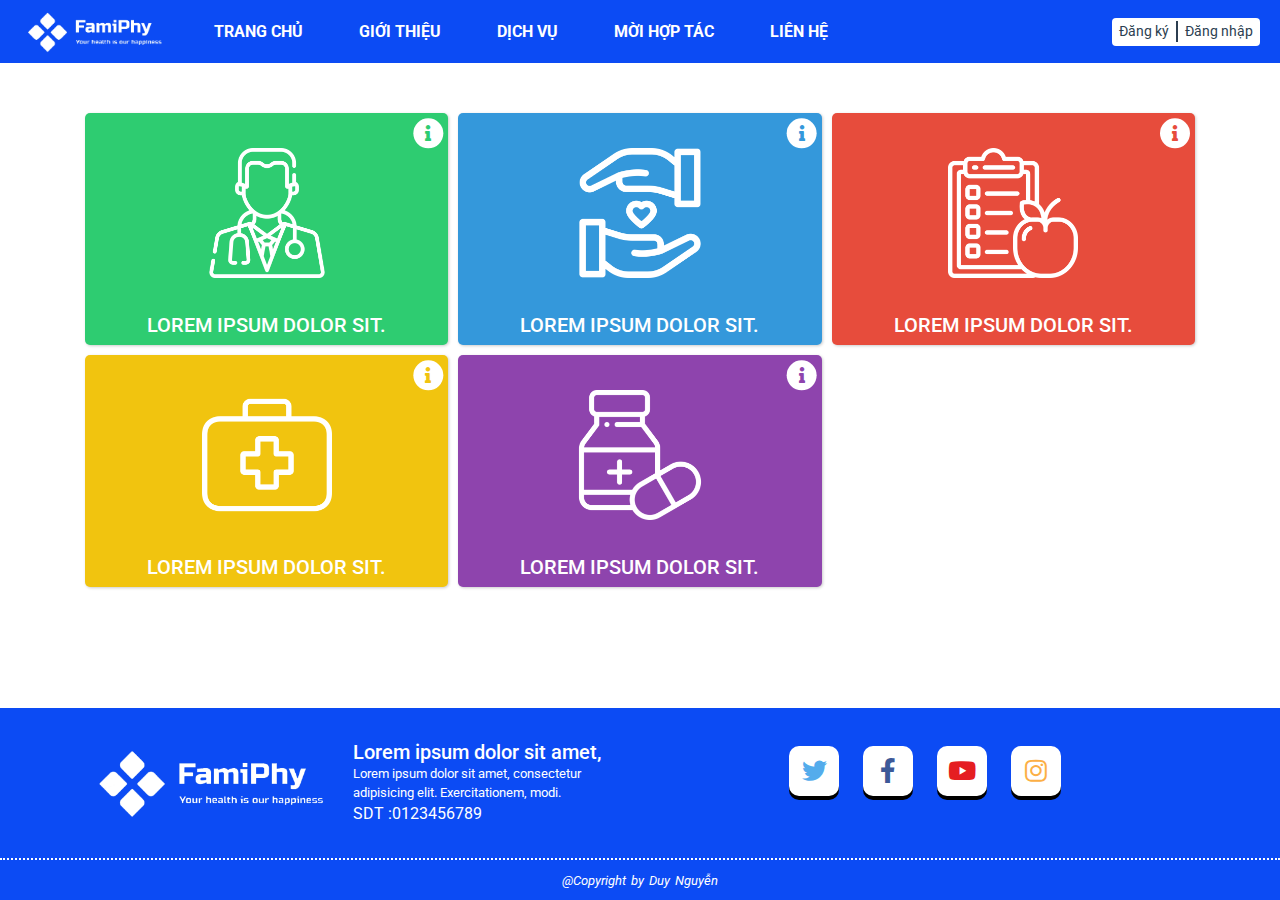
<file: index.html>
<!doctype html>
<html lang="en">
<head>
    <meta charset="UTF-8">
    <meta name="viewport"
          content="width=device-width, user-scalable=no, initial-scale=1.0, maximum-scale=1.0, minimum-scale=1.0">
    <meta http-equiv="X-UA-Compatible" content="ie=edge">
    <link rel="stylesheet" href="./vendors/css/bootstrap.min.css">
    <link rel="stylesheet" href="./vendors/css/all.min.css">
    <link rel="stylesheet" href="./assets/css/page/index.css">
    <title>Document</title>
</head>
<body>
<header class="header">
    <div class="container-fluid">
        <div class="row justify-content-between">
            <div class="header__navs navbar navbar-expand-md">
                <!--                brand-->
                <button class="navbar-toggler">
                    <span class="navbar-toggler-icon"></span>
                    <span class="navbar-toggler-icon"></span>
                    <span class="navbar-toggler-icon"></span>
                </button>
                <a class="navbar-brand" href="#"><img src="./assets/images/logo/logo-blue.jpg" alt=""></a>
                <!--                menu  desktop-->
                <div class="header__main-list">
                    <ul class="navbar-nav mr-auto">
                        <li class="nav-item">
                            <a class="nav-link" href="#">Trang chủ</a>
                            <ul class="navbar-nav mr-auto">
                                <li class="nav-item">
                                    <a class="nav-link" href="#">Trang chủ </a>
                                    <ul class="navbar-nav mr-auto">
                                        <li class="nav-item">
                                            <a class="nav-link" href="#">Trang chủ</a>
                                        </li>
                                        <li class="nav-item">
                                            <a class="nav-link" href="#">Giới thiệu</a>
                                        </li>
                                    </ul>
                                </li>
                                <li class="nav-item">
                                    <a class="nav-link" href="#">Giới thiệu</a>
                                </li>
                            </ul>
                        </li>
                        <li class="nav-item">
                            <a class="nav-link" href="#">Giới thiệu</a>
                        </li>
                        <li class="nav-item">
                            <a class="nav-link" href="#">Dịch vụ</a>
                        </li>
                        <li class="nav-item">
                            <a class="nav-link" href="#">Mời hợp tác</a>
                        </li>
                        <li class="nav-item">
                            <a class="nav-link" href="#">Liên hệ</a>
                        </li>

                    </ul>
                </div>
            </div>
            <!--            login-->
            <div class="header__login">
<!--                log in & sign in-->
                                <ul class="nav align-items-center">
                                    <li class="nav-item header__sign">
                                        <a class="nav-link" href="#">Đăng ký</a>
                                    </li>
                                    <li class="nav-item header__log">
                                        <a class="nav-link" href="#">Đăng nhập</a>
                                    </li>
                                </ul>
<!--                    login success-->
<!--                <div class="position-relative">-->
<!--                    <div class="nav-item header__user p-1 ">-->
<!--                        <span class="header__user-img"><img src="https://picsum.photos/300" width="30" height="30"-->
<!--                                                            alt=""></span>-->
<!--                        <span class="nav-link">Duynguyen2709 <i class="fas fa-chevron-down"></i></span>-->
<!--                    </div>-->
<!--                    <div class="header__user-dropdown ">-->
<!--                        <a class="dropdown-item" href="#"><i class="fas fa-info"></i> Thông tin chi tiết</a>-->
<!--                        <a class="dropdown-item" href="#"><i class="fas fa-sign-out-alt"></i> Đăng xuất</a>-->
<!--                    </div>-->
<!--                </div>-->
            </div>
        </div>
    </div>
</header>
<!--menu sidebar-->
<aside class="header__side-list">
    <ul class="navbar-nav mr-auto">
        <li class="nav-item active">
            <a class="nav-link" href="#">Trang chủ</a>
            <ul class="navbar-nav mr-auto">
                <li class="nav-item">
                    <a class="nav-link" href="#">Trang chủ</a>
                    <ul class="navbar-nav mr-auto">
                        <li class="nav-item">
                            <a class="nav-link" href="#">Trang chủ</a>
                        </li>
                        <li class="nav-item">
                            <a class="nav-link" href="#">Giới thiệu</a>
                        </li>
                    </ul>
                </li>
                <li class="nav-item">
                    <a class="nav-link" href="#">Giới thiệu</a>
                </li>
            </ul>
        </li>
        <li class="nav-item">
            <a class="nav-link" href="#">Giới thiệu</a>
        </li>
        <li class="nav-item">
            <a class="nav-link" href="#">Dịch vụ</a>
        </li>
        <li class="nav-item">
            <a class="nav-link" href="#">Mời hợp tác</a>
        </li>
        <li class="nav-item">
            <a class="nav-link" href="#">Liên hệ</a>
        </li>

    </ul>
</aside>
<!--    main-->
<main>
    <div class="container">
<!--        grid show option-->
        <div class="grid">
<!--            box option-->
            <div class="box">
<!--                box img-->
                <div class="box__img">
                    <img src="./assets/images/doctor.png" alt="">
                </div>
                <div class="box__info text-center">
                    <h5>Lorem ipsum dolor sit.</h5>
                </div>
<!--                box more info hover i tags-->
                <div class="box__overlay">
                    <span><i class="fas fa-info"></i></span>
                    <p>Lorem ipsum dolor sit amet, consectetur adipisicing elit. Id, natus, rerum. Atque consequatur deserunt veniam.</p>
                </div>
            </div>
            <div class="box">
                <div class="box__img">
                    <img src="./assets/images/care.png" alt="">
                </div>
                <div class="box__info text-center">
                    <h5>Lorem ipsum dolor sit.</h5>
                </div>
                <div class="box__overlay">
                    <span><i class="fas fa-info"></i></span>
                    <p>Lorem ipsum dolor sit amet, consectetur adipisicing elit. Id, natus, rerum. Atque consequatur deserunt veniam.</p>
                </div>
            </div>
            <div class="box">
                <div class="box__img">
                    <img src="./assets/images/diet.png" alt="">
                </div>
                <div class="box__info text-center">
                    <h5>Lorem ipsum dolor sit.</h5>
                </div>
                <div class="box__overlay">
                    <span><i class="fas fa-info"></i></span>
                    <p>Lorem ipsum dolor sit amet, consectetur adipisicing elit. Id, natus, rerum. Atque consequatur deserunt veniam.</p>
                </div>
            </div>
            <div class="box">
                <div class="box__img">
                    <img src="./assets/images/first-aid-kit.png" alt="">
                </div>
                <div class="box__info text-center">
                    <h5>Lorem ipsum dolor sit.</h5>
                </div>
                <div class="box__overlay">
                    <span><i class="fas fa-info"></i></span>
                    <p>Lorem ipsum dolor sit amet, consectetur adipisicing elit. Id, natus, rerum. Atque consequatur deserunt veniam.</p>
                </div>
            </div>
            <div class="box">
                <div class="box__img">
                    <img src="./assets/images/medicine.png" alt="">
                </div>
                <div class="box__info text-center">
                    <h5>Lorem ipsum dolor sit.</h5>
                </div>
                <div class="box__overlay">
                    <span><i class="fas fa-info"></i></span>
                    <p>Lorem ipsum dolor sit amet, consectetur adipisicing elit. Id, natus, rerum. Atque consequatur deserunt veniam.</p>
                </div>
            </div>
        </div>
    </div>
</main>
<!--footer-->
<footer class="footer">
    <div class="container">
        <div class="row">
<!--            info company-->
            <div class="col-12 col-md-6 footer__content p-3">
                <div class="footer__brand ">
                    <img src="./assets/images/logo/logo-blue.jpg" alt="">
                </div>
                <div class="footer__info  pl-3">
                    <div>
                        <h5 class="m-0 pt-3">Lorem ipsum dolor sit amet, </h5>
                        <p class="m-0 small">Lorem ipsum dolor sit amet, consectetur adipisicing elit. Exercitationem, modi.</p>
                        <p>SDT :0123456789</p>
                    </div>
                </div>
            </div>
<!--            link to social-->
            <div class="footer__social col-12 col-md-6 ">
                <ul>
                    <li><i class="fab fa-twitter"></i></li>
                    <li><i class="fab fa-facebook-f"></i></li>
                    <li><i class="fab fa-youtube"></i></li>
                    <li><i class="fab fa-instagram"></i></li>
                </ul>
            </div>
        </div>
    </div>
<!--    copyright of page-->
    <div class="footer__copyright text-center p-2 ">
        <i>@Copyright by <span>Duy Nguyễn </span></i>
    </div>
</footer>
<!--script config front end-->
<script src="./vendors/js/jquery-3.4.1.js"></script>
<script src="./vendors/js/bootstrap.bundle.min.js"></script>
<script src="./vendors/js/bootstrap.min.js"></script>
<script src="./assets/js/index.js"></script>
</body>
</html>
</file>
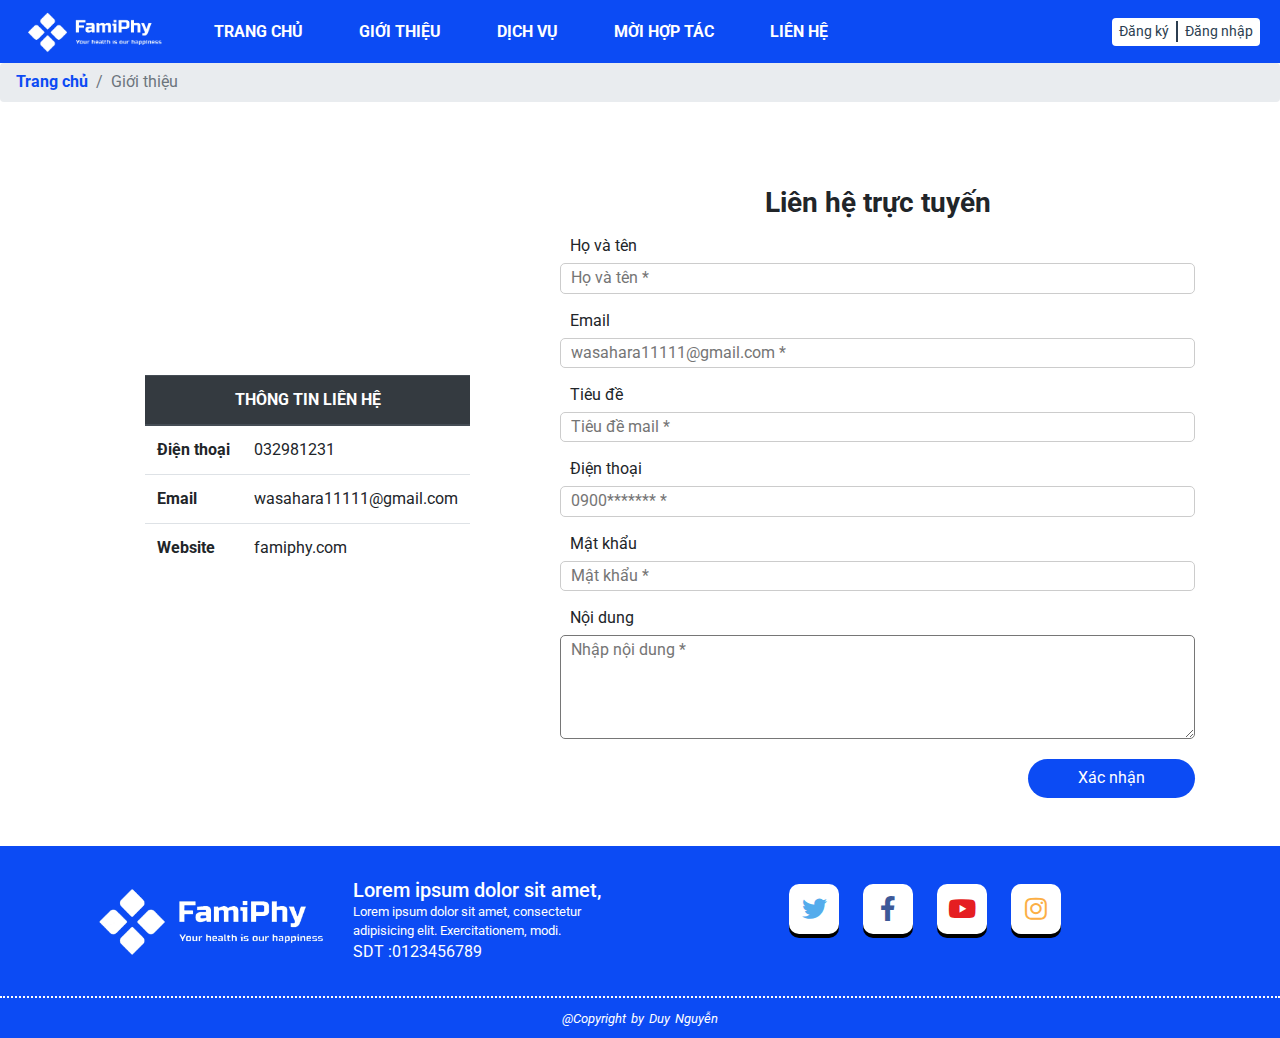
<file: contact.html>
<!doctype html>
<html lang="en">
<head>
    <meta charset="UTF-8">
    <meta name="viewport"
          content="width=device-width, user-scalable=no, initial-scale=1.0, maximum-scale=1.0, minimum-scale=1.0">
    <meta http-equiv="X-UA-Compatible" content="ie=edge">
    <link rel="stylesheet" href="./vendors/css/bootstrap.min.css">
    <link rel="stylesheet" href="./vendors/css/all.min.css">
    <link rel="stylesheet" href="./assets/css/page/intro.css">
    <title>Document</title>
</head>
<body>
<!--header and main menu-->
<header class="header">
    <div class="container-fluid">
        <div class="row justify-content-between">
            <div class="header__navs navbar navbar-expand-md">
                <!--                brand-->
                <button class="navbar-toggler">
                    <span class="navbar-toggler-icon"></span>
                    <span class="navbar-toggler-icon"></span>
                    <span class="navbar-toggler-icon"></span>
                </button>
                <a class="navbar-brand" href="#"><img src="./assets/images/logo/logo-blue.jpg" alt=""></a>
                <!--                menu-->
                <div class="header__main-list">
                    <ul class="navbar-nav mr-auto">
                        <li class="nav-item">
                            <a class="nav-link" href="#">Trang chủ</a>
                            <ul class="navbar-nav mr-auto">
                                <li class="nav-item">
                                    <a class="nav-link" href="#">Trang chủ </a>
                                    <ul class="navbar-nav mr-auto">
                                        <li class="nav-item">
                                            <a class="nav-link" href="#">Trang chủ</a>
                                        </li>
                                        <li class="nav-item">
                                            <a class="nav-link" href="#">Giới thiệu</a>
                                        </li>
                                    </ul>
                                </li>
                                <li class="nav-item">
                                    <a class="nav-link" href="#">Giới thiệu</a>
                                </li>
                            </ul>
                        </li>
                        <li class="nav-item">
                            <a class="nav-link" href="#">Giới thiệu</a>
                        </li>
                        <li class="nav-item">
                            <a class="nav-link" href="#">Dịch vụ</a>
                        </li>
                        <li class="nav-item">
                            <a class="nav-link" href="#">Mời hợp tác</a>
                        </li>
                        <li class="nav-item">
                            <a class="nav-link" href="#">Liên hệ</a>
                        </li>

                    </ul>
                </div>
            </div>
            <!--            login-->
            <div class="header__login">
                <ul class="nav align-items-center">
                    <li class="nav-item header__sign">
                        <a class="nav-link" href="#">Đăng ký</a>
                    </li>
                    <li class="nav-item header__log">
                        <a class="nav-link" href="#">Đăng nhập</a>
                    </li>
                </ul>
                <!--                <div class="position-relative">-->
                <!--                    <div class="nav-item header__user p-1 ">-->
                <!--                        <span class="header__user-img"><img src="https://picsum.photos/300" width="30" height="30"-->
                <!--                                                            alt=""></span>-->
                <!--                        <span class="nav-link">Duynguyen2709 <i class="fas fa-chevron-down"></i></span>-->
                <!--                    </div>-->
                <!--                    <div class="header__user-dropdown ">-->
                <!--                        <a class="dropdown-item" href="#"><i class="fas fa-info"></i> Thông tin chi tiết</a>-->
                <!--                        <a class="dropdown-item" href="#"><i class="fas fa-sign-out-alt"></i> Đăng xuất</a>-->
                <!--                    </div>-->
                <!--                </div>-->
            </div>
        </div>
    </div>
</header>
<!--menu sidebar-->
<aside class="header__side-list">
    <ul class="navbar-nav mr-auto">
        <li class="nav-item active">
            <a class="nav-link" href="#">Trang chủ</a>
            <ul class="navbar-nav mr-auto">
                <li class="nav-item">
                    <a class="nav-link" href="#">Trang chủ</a>
                    <ul class="navbar-nav mr-auto">
                        <li class="nav-item">
                            <a class="nav-link" href="#">Trang chủ</a>
                        </li>
                        <li class="nav-item">
                            <a class="nav-link" href="#">Giới thiệu</a>
                        </li>
                    </ul>
                </li>
                <li class="nav-item">
                    <a class="nav-link" href="#">Giới thiệu</a>
                </li>
            </ul>
        </li>
        <li class="nav-item">
            <a class="nav-link" href="#">Giới thiệu</a>
        </li>
        <li class="nav-item">
            <a class="nav-link" href="#">Dịch vụ</a>
        </li>
        <li class="nav-item">
            <a class="nav-link" href="#">Mời hợp tác</a>
        </li>
        <li class="nav-item">
            <a class="nav-link" href="#">Liên hệ</a>
        </li>

    </ul>
</aside>
<nav aria-label="breadcrumb">
    <ol class="breadcrumb">
        <li class="breadcrumb-item"><a href="#">Trang chủ</a></li>
        <li class="breadcrumb-item active" aria-current="page">Giới thiệu</li>
    </ol>
</nav>
<main>
    <div class="container contact">
        <div class="row py-5">
            <div class="col-12 col-md-5 d-flex justify-content-center align-items-center" >
                <div class="text-layout">
                    <table class="table">
                        <thead class="thead-dark">
                        <tr>
                            <th class="text-uppercase text-center" scope="col" colspan="2">Thông tin liên hệ</th>
                        </tr>
                        </thead>
                        <tbody>
                        <tr>
                            <th scope="row">Điện thoại</th>
                            <td>032981231</td>

                        </tr>
                        <tr>
                            <th scope="row">Email</th>
                            <td>wasahara11111@gmail.com </td>
                        </tr>
                        <tr>
                            <th scope="row">Website</th>
                            <td>famiphy.com</td>

                        </tr>
                        </tbody>
                    </table>
                </div>
            </div>
            <div class="col-12 col-md-7" >
                <div class="account__layout">
                    <div class="account__form">
                        <h3 class="text-center">Liên hệ trực tuyến</h3>
                        <form action="">
                            <label for="name-dt">Họ và tên</label>
                            <input type="text" id="name-dt" placeholder="Họ và tên *">
                            <label for="email-dt">Email</label>
                            <input type="text" id="email-dt" placeholder="wasahara11111@gmail.com *">
                            <label for="title">Tiêu đề</label>
                            <input type="text" id="title" placeholder="Tiêu đề mail *">
                            <label for="telephone-dt">Điện thoại</label>
                            <input type="text" id="telephone-dt" placeholder="0900******* *">
                            <label for="password-dt">Mật khẩu</label>
                            <input type="text" id="password-dt" placeholder="Mật khẩu *">
                            <label for="content">Nội dung</label>
                            <textarea rows="5" id="content" placeholder="Nhập nội dung *"></textarea>
                            <button type="submit" class="button">Xác nhận</button>
                        </form>
                    </div>
                </div>
            </div>
        </div>
    </div>
</main>
<footer class="footer">
    <div class="container">
        <div class="row">
            <div class="col-12 col-md-6 footer__content p-3">
                <div class="footer__brand ">
                    <img src="./assets/images/logo/logo-blue.jpg" alt="">
                </div>
                <div class="footer__info  pl-3">
                    <div>
                        <h5 class="m-0 pt-3">Lorem ipsum dolor sit amet, </h5>
                        <p class="m-0 small">Lorem ipsum dolor sit amet, consectetur adipisicing elit. Exercitationem, modi.</p>
                        <p>SDT :0123456789</p>
                    </div>
                </div>
            </div>
            <div class="footer__social col-12 col-md-6 ">
                <ul>
                    <li><i class="fab fa-twitter"></i></li>
                    <li><i class="fab fa-facebook-f"></i></li>
                    <li><i class="fab fa-youtube"></i></li>
                    <li><i class="fab fa-instagram"></i></li>
                </ul>
            </div>
        </div>
    </div>
    <div class="footer__copyright text-center p-2 ">
        <i>@Copyright by <span>Duy Nguyễn </span></i>
    </div>
</footer>
<!--script config front end-->
<script src="./vendors/js/jquery-3.4.1.js"></script>
<script src="./vendors/js/bootstrap.bundle.min.js"></script>
<script src="./vendors/js/bootstrap.min.js"></script>
<script src="./assets/js/index.js"></script>
</body>
</html>
</file>
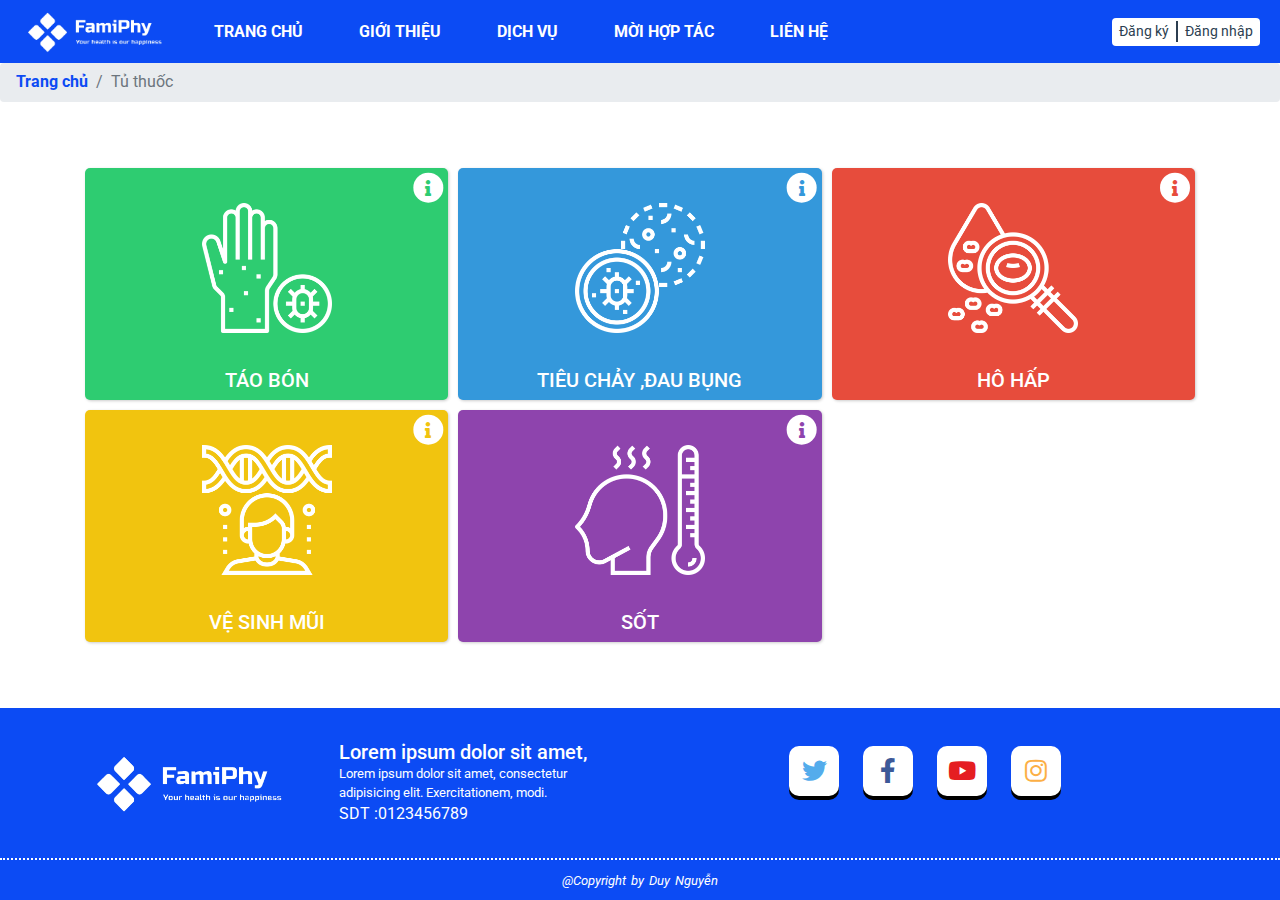
<file: medicine.html>
<!doctype html>
<html lang="en">
<head>
    <meta charset="UTF-8">
    <meta name="viewport"
          content="width=device-width, user-scalable=no, initial-scale=1.0, maximum-scale=1.0, minimum-scale=1.0">
    <meta http-equiv="X-UA-Compatible" content="ie=edge">
    <link rel="stylesheet" href="./vendors/css/bootstrap.min.css">
    <link rel="stylesheet" href="./vendors/css/all.min.css">
    <link rel="stylesheet" href="./assets/css/page/index.css">
    <link rel="stylesheet" href="./assets/css/page/medicine.css">
    <title>Document</title>
</head>
<body>
<header class="header">
    <div class="container-fluid">
        <div class="row justify-content-between">
            <div class="header__navs navbar navbar-expand-lg">
                <!--                brand-->
                <button class="navbar-toggler">
                    <span class="navbar-toggler-icon"></span>
                    <span class="navbar-toggler-icon"></span>
                    <span class="navbar-toggler-icon"></span>
                </button>
                <a class="navbar-brand" href="#"><img src="./assets/images/logo/logo-blue.jpg" alt=""></a>
                <!--                menu  desktop-->
                <div class="header__main-list">
                    <ul class="navbar-nav mr-auto flex-row">
                        <li class="nav-item">
                            <a class="nav-link" href="#">Trang chủ</a>
                            <ul class="navbar-nav mr-auto">
                                <li class="nav-item">
                                    <a class="nav-link" href="#">Trang chủ </a>
                                    <ul class="navbar-nav mr-auto">
                                        <li class="nav-item">
                                            <a class="nav-link" href="#">Trang chủ</a>
                                        </li>
                                        <li class="nav-item">
                                            <a class="nav-link" href="#">Giới thiệu</a>
                                        </li>
                                    </ul>
                                </li>
                                <li class="nav-item">
                                    <a class="nav-link" href="#">Giới thiệu</a>
                                </li>
                            </ul>
                        </li>
                        <li class="nav-item">
                            <a class="nav-link" href="#">Giới thiệu</a>
                        </li>
                        <li class="nav-item">
                            <a class="nav-link" href="#">Dịch vụ</a>
                        </li>
                        <li class="nav-item">
                            <a class="nav-link" href="#">Mời hợp tác</a>
                        </li>
                        <li class="nav-item">
                            <a class="nav-link" href="#">Liên hệ</a>
                        </li>

                    </ul>
                </div>
            </div>
            <!--            login-->
            <div class="header__login">
                <!--                log in & sign in-->
                <ul class="nav align-items-center">
                    <li class="nav-item header__sign">
                        <a class="nav-link" href="#">Đăng ký</a>
                    </li>
                    <li class="nav-item header__log">
                        <a class="nav-link" href="#">Đăng nhập</a>
                    </li>
                </ul>
                <!--                    login success-->
                <!--                <div class="position-relative">-->
                <!--                    <div class="nav-item header__user p-1 ">-->
                <!--                        <span class="header__user-img"><img src="https://picsum.photos/300" width="30" height="30"-->
                <!--                                                            alt=""></span>-->
                <!--                        <span class="nav-link">Duynguyen2709 <i class="fas fa-chevron-down"></i></span>-->
                <!--                    </div>-->
                <!--                    <div class="header__user-dropdown ">-->
                <!--                        <a class="dropdown-item" href="#"><i class="fas fa-info"></i> Thông tin chi tiết</a>-->
                <!--                        <a class="dropdown-item" href="#"><i class="fas fa-sign-out-alt"></i> Đăng xuất</a>-->
                <!--                    </div>-->
                <!--                </div>-->
            </div>
        </div>
    </div>
</header>
<!--menu sidebar-->
<aside class="header__side-list">
    <ul class="navbar-nav mr-auto">
        <li class="nav-item active">
            <a class="nav-link" href="#">Trang chủ</a>
            <ul class="navbar-nav mr-auto">
                <li class="nav-item">
                    <a class="nav-link" href="#">Trang chủ</a>
                    <ul class="navbar-nav mr-auto">
                        <li class="nav-item">
                            <a class="nav-link" href="#">Trang chủ</a>
                        </li>
                        <li class="nav-item">
                            <a class="nav-link" href="#">Giới thiệu</a>
                        </li>
                    </ul>
                </li>
                <li class="nav-item">
                    <a class="nav-link" href="#">Giới thiệu</a>
                </li>
            </ul>
        </li>
        <li class="nav-item">
            <a class="nav-link" href="#">Giới thiệu</a>
        </li>
        <li class="nav-item">
            <a class="nav-link" href="#">Dịch vụ</a>
        </li>
        <li class="nav-item">
            <a class="nav-link" href="#">Mời hợp tác</a>
        </li>
        <li class="nav-item">
            <a class="nav-link" href="#">Liên hệ</a>
        </li>

    </ul>
</aside>
<nav aria-label="breadcrumb">
    <ol class="breadcrumb">
        <li class="breadcrumb-item"><a href="#">Trang chủ</a></li>
        <li class="breadcrumb-item active" aria-current="page">Tủ thuốc</li>
    </ol>
</nav>
<!--    main-->
<main>
<!--    <div class="container">-->
<!--        <div class="row pb-5" >-->
<!--            <div class="col-12 justify-content-center">-->
<!--                <div class="navigation ">-->
<!--                    <label for=""></label>-->
<!--                    <input type="checkbox" name="" id="">-->
<!--                    <span></span>-->
<!--                    <span></span>-->
<!--                    <ul class="nav navigation__menu">-->
<!--                        <li class="nav-item"><a href="" class="nav-link">Tủ thuốc</a></li>-->
<!--                        <li class="nav-item"><a href="" class="nav-link">Bệnh án</a></li>-->
<!--                        <li class="nav-item"><a href="" class="nav-link">Báo cáo</a></li>-->
<!--                        <li class="nav-item"><a href="" class="nav-link">Tin tức</a></li>-->
<!--                        <li class="nav-item"><a href="" class="nav-link">Bác sĩ của bạn</a></li>-->
<!--                        <li class="nav-item"><a href="" class="nav-link">Gia đình của bạn</a></li>-->
<!--                    </ul>-->
<!--                </div>-->
<!--            </div>-->
<!--        </div>-->
<!--    </div>-->
    <div class="container">
        <!--        grid show option-->
       <div class="row">
           <div class="col-12">
               <div class="grid">
                   <!--            box option-->
                   <div class="box">
                       <!--                box img-->
                       <div class="box__img">
                           <img src="./assets/images/medicine/allergic.png" alt="">
                       </div>
                       <div class="box__info text-center">
                           <h5>Táo bón</h5>
                       </div>
                       <!--                box more info hover i tags-->
                       <div class="box__overlay">
                           <span><i class="fas fa-info"></i></span>
                           <p>Lorem ipsum dolor sit amet, consectetur adipisicing elit. Id, natus, rerum. Atque consequatur deserunt veniam.</p>
                       </div>
                   </div>
                   <div class="box">
                       <div class="box__img">
                           <img src="./assets/images/medicine/bacteria.png" alt="">
                       </div>
                       <div class="box__info text-center">
                           <h5>Tiêu chảy ,đau bụng</h5>
                       </div>
                       <div class="box__overlay">
                           <span><i class="fas fa-info"></i></span>
                           <p>Lorem ipsum dolor sit amet, consectetur adipisicing elit. Id, natus, rerum. Atque consequatur deserunt veniam.</p>
                       </div>
                   </div>
                   <div class="box">
                       <div class="box__img">
                           <img src="./assets/images/medicine/blood-drop.png" alt="">
                       </div>
                       <div class="box__info text-center">
                           <h5>Hô hấp</h5>
                       </div>
                       <div class="box__overlay">
                           <span><i class="fas fa-info"></i></span>
                           <p>Lorem ipsum dolor sit amet, consectetur adipisicing elit. Id, natus, rerum. Atque consequatur deserunt veniam.</p>
                       </div>
                   </div>
                   <div class="box">
                       <div class="box__img">
                           <img src="./assets/images/medicine/dna.png" alt="">
                       </div>
                       <div class="box__info text-center">
                           <h5>Vệ sinh mũi</h5>
                       </div>
                       <div class="box__overlay">
                           <span><i class="fas fa-info"></i></span>
                           <p>Lorem ipsum dolor sit amet, consectetur adipisicing elit. Id, natus, rerum. Atque consequatur deserunt veniam.</p>
                       </div>
                   </div>
                   <div class="box" >
                       <div class="box__img">
                           <img src="./assets/images/medicine/fever.png" alt="">
                       </div>
                       <div class="box__info text-center">
                           <h5>Sốt</h5>
                       </div>
                       <div class="box__overlay">
                           <span><i class="fas fa-info"></i></span>
                           <p>Lorem ipsum dolor sit amet, consectetur adipisicing elit. Id, natus, rerum. Atque consequatur deserunt veniam.</p>
                       </div>
                   </div>
               </div>
           </div>
       </div>
    </div>
</main>
<!--footer-->
<footer class="footer">
    <div class="container">
        <div class="row">
            <!--            info company-->
            <div class="col-12 col-lg-6 footer__content p-3">
                <div class="row">
                    <div class="col-5 d-flex align-items-center">
                        <div class="footer__brand ">
                            <img src="./assets/images/logo/logo-blue.jpg" alt="">
                        </div>
                    </div>
                    <div class="col-7">
                        <div class="footer__info  pl-3">
                            <div>
                                <h5 class="m-0 pt-3">Lorem ipsum dolor sit amet, </h5>
                                <p class="m-0 small">Lorem ipsum dolor sit amet, consectetur adipisicing elit. Exercitationem, modi.</p>
                                <p>SDT :0123456789</p>
                            </div>
                        </div>
                    </div>
                </div>
            </div>
            <!--            link to social-->
            <div class="footer__social col-12 col-lg-6 ">
                <ul>
                    <li><i class="fab fa-twitter"></i></li>
                    <li><i class="fab fa-facebook-f"></i></li>
                    <li><i class="fab fa-youtube"></i></li>
                    <li><i class="fab fa-instagram"></i></li>
                </ul>
            </div>
        </div>
    </div>
    <!--    copyright of page-->
    <div class="footer__copyright text-center p-2 ">
        <i>@Copyright by <span>Duy Nguyễn </span></i>
    </div>
</footer>
<!--script config front end-->
<script src="./vendors/js/jquery-3.4.1.js"></script>
<script src="./vendors/js/bootstrap.bundle.min.js"></script>
<script src="./vendors/js/bootstrap.min.js"></script>
<script src="./assets/js/index.js"></script>
</body>
</html>
</file>
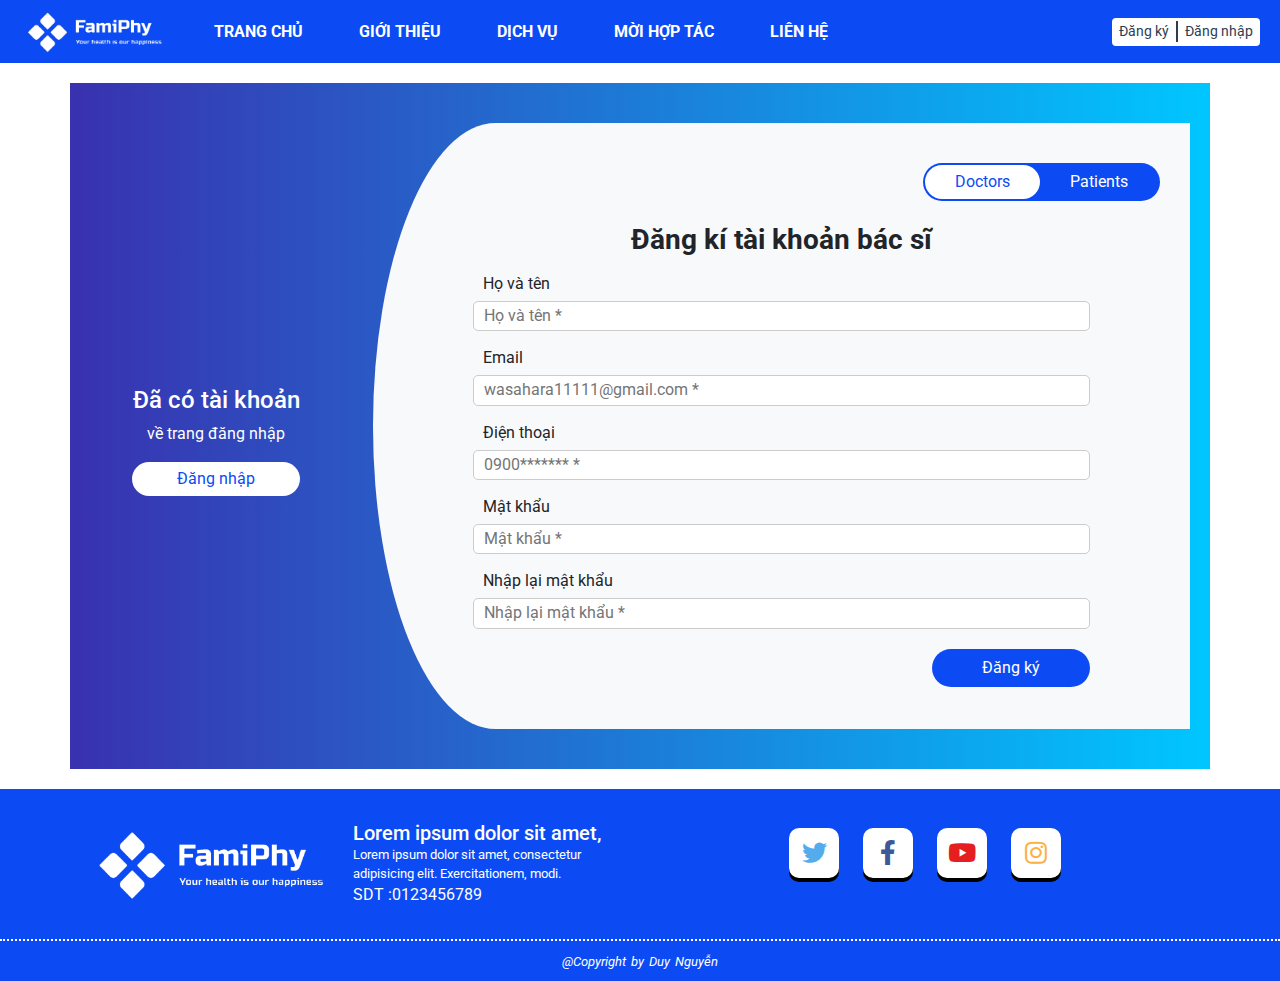
<file: register.html>
<!doctype html>
<html lang="en">
<head>
    <meta charset="UTF-8">
    <meta name="viewport"
          content="width=device-width, user-scalable=no, initial-scale=1.0, maximum-scale=1.0, minimum-scale=1.0">
    <meta http-equiv="X-UA-Compatible" content="ie=edge">
    <link rel="stylesheet" href="./vendors/css/bootstrap.min.css">
    <link rel="stylesheet" href="./vendors/css/all.min.css">
    <link rel="stylesheet" href="./assets/css/page/account.css">
    <title>Document</title>
</head>
<body>
<header class="header">
    <div class="container-fluid">
        <div class="row justify-content-between">
            <div class="header__navs navbar navbar-expand-md">
                <!--                brand-->
                <button class="navbar-toggler">
                    <span class="navbar-toggler-icon"></span>
                    <span class="navbar-toggler-icon"></span>
                    <span class="navbar-toggler-icon"></span>
                </button>
                <a class="navbar-brand" href="#"><img src="./assets/images/logo/logo-blue.jpg"  alt=""></a>
                <!--                menu-->
                <div class="header__main-list">
                    <ul class="navbar-nav mr-auto">
                        <li class="nav-item">
                            <a class="nav-link" href="#">Trang chủ</a>
                            <ul class="navbar-nav mr-auto">
                                <li class="nav-item">
                                    <a class="nav-link" href="#">Trang chủ </a>
                                    <ul class="navbar-nav mr-auto">
                                        <li class="nav-item">
                                            <a class="nav-link" href="#">Trang chủ</a>
                                        </li>
                                        <li class="nav-item">
                                            <a class="nav-link" href="#">Giới thiệu</a>
                                        </li>
                                    </ul>
                                </li>
                                <li class="nav-item">
                                    <a class="nav-link" href="#">Giới thiệu</a>
                                </li>
                            </ul>
                        </li>
                        <li class="nav-item">
                            <a class="nav-link" href="#">Giới thiệu</a>
                        </li>
                        <li class="nav-item">
                            <a class="nav-link" href="#">Dịch vụ</a>
                        </li>
                        <li class="nav-item">
                            <a class="nav-link" href="#">Mời hợp tác</a>
                        </li>
                        <li class="nav-item">
                            <a class="nav-link" href="#">Liên hệ</a>
                        </li>

                    </ul>
                </div>
            </div>
            <!--            login-->
            <div class="header__login">
                <ul class="nav align-items-center">
                    <li class="nav-item header__sign">
                        <a class="nav-link" href="#">Đăng ký</a>
                    </li>
                    <li class="nav-item header__log">
                        <a class="nav-link" href="#">Đăng nhập</a>
                    </li>
                </ul>
                <!--                <div class="position-relative">-->
                <!--                    <div class="nav-item header__user p-1 ">-->
                <!--                        <span class="header__user-img"><img src="https://picsum.photos/300" width="30" height="30"-->
                <!--                                                            alt=""></span>-->
                <!--                        <span class="nav-link">Duynguyen2709 <i class="fas fa-chevron-down"></i></span>-->
                <!--                    </div>-->
                <!--                    <div class="header__user-dropdown ">-->
                <!--                        <a class="dropdown-item" href="#"><i class="fas fa-info"></i> Thông tin chi tiết</a>-->
                <!--                        <a class="dropdown-item" href="#"><i class="fas fa-sign-out-alt"></i> Đăng xuất</a>-->
                <!--                    </div>-->
                <!--                </div>-->
            </div>
        </div>
    </div>
</header>
<aside class="header__side-list">
    <ul class="navbar-nav mr-auto">
        <li class="nav-item active">
            <a class="nav-link" href="#">Trang chủ</a>
            <ul class="navbar-nav mr-auto">
                <li class="nav-item">
                    <a class="nav-link" href="#">Trang chủ</a>
                    <ul class="navbar-nav mr-auto">
                        <li class="nav-item">
                            <a class="nav-link" href="#">Trang chủ</a>
                        </li>
                        <li class="nav-item">
                            <a class="nav-link" href="#">Giới thiệu</a>
                        </li>
                    </ul>
                </li>
                <li class="nav-item">
                    <a class="nav-link" href="#">Giới thiệu</a>
                </li>
            </ul>
        </li>
        <li class="nav-item">
            <a class="nav-link" href="#">Giới thiệu</a>
        </li>
        <li class="nav-item">
            <a class="nav-link" href="#">Dịch vụ</a>
        </li>
        <li class="nav-item">
            <a class="nav-link" href="#">Mời hợp tác</a>
        </li>
        <li class="nav-item">
            <a class="nav-link" href="#">Liên hệ</a>
        </li>

    </ul>
</aside>
<aside></aside>
<main>
   <div class="container account">
       <div class="row">
           <div class="col-12 col-md-3 d-flex justify-content-center align-items-center order-2 order-md-1">
             <div class="text-center account__move">
                 <h4>Đã có tài khoản </h4>
                 <p>về trang đăng nhập</p>
                 <a class="btn">Đăng nhập</a>
             </div>
           </div>
           <div class="col-12 col-md-9 order-1 order-md-2">
               <div class="account__layout">
                   <div class="account__switch">
                       <ul class="nav">
                           <li class="nav-item active" data-type-form="doctors">Doctors</li>
                           <li class="nav-item" data-type-form="patients">Patients</li>
                       </ul>
                   </div>
                   <div class="account__form-doctors account__form">
                       <h3 class="text-center">Đăng kí tài khoản bác sĩ</h3>
                       <form action="">
                           <label for="name-dt">Họ và tên</label>
                           <input type="text" id="name-dt" placeholder="Họ và tên *">
                           <label for="email-dt">Email</label>
                           <input type="text" id="email-dt" placeholder="wasahara11111@gmail.com *">
                           <label for="telephone-dt">Điện thoại</label>
                           <input type="text" id="telephone-dt" placeholder="0900******* *">
                           <label for="password-dt">Mật khẩu</label>
                           <input type="text" id="password-dt" placeholder="Mật khẩu *">
                           <label for="re-password-dt">Nhập lại mật khẩu</label>
                           <input type="text" id="re-password-dt" placeholder="Nhập lại mật khẩu *">
                           <button type="submit" class="button">Đăng ký</button>
                       </form>
                   </div>
                   <div class="account__form-patients account__form" style="display: none">
                       <h3 class="text-center">Đăng kí tài khoản bệnh nhân</h3>
                       <form action="">
                           <label for="name-pt">Họ và tên</label>
                           <input type="text" id="name-pt">
                           <label for="telephone-pt">Điện thoại</label>
                           <input type="text" id="telephone-pt">
                           <label for="password-pt">Mật khẩu</label>
                           <input type="text" id="password-pt">
                           <label for="re-password-pt">Nhập lại mật khẩu</label>
                           <input type="text" id="re-password-pt">
                           <button type="submit" class="button">Đăng ký</button>
                       </form>
                   </div>
               </div>
           </div>
       </div>
   </div>
</main>
<footer class="footer">
    <div class="container">
        <div class="row">
            <div class="col-12 col-md-6 footer__content p-3">
                <div class="footer__brand ">
                    <img src="./assets/images/logo/logo-blue.jpg" alt="">
                </div>
                <div class="footer__info  pl-3">
                    <div>
                        <h5 class="m-0 pt-3">Lorem ipsum dolor sit amet, </h5>
                        <p class="m-0 small">Lorem ipsum dolor sit amet, consectetur adipisicing elit. Exercitationem, modi.</p>
                        <p>SDT :0123456789</p>
                    </div>
                </div>
            </div>
            <div class="footer__social col-12 col-md-6 ">
                <ul>
                    <li><i class="fab fa-twitter"></i></li>
                    <li><i class="fab fa-facebook-f"></i></li>
                    <li><i class="fab fa-youtube"></i></li>
                    <li><i class="fab fa-instagram"></i></li>
                </ul>
            </div>
        </div>
    </div>
    <div class="footer__copyright text-center p-2 ">
        <i>@Copyright by <span>Duy Nguyễn </span></i>
    </div>
</footer>

<script src="./vendors/js/jquery-3.4.1.js"></script>
<script src="./vendors/js/bootstrap.bundle.min.js"></script>
<script src="./vendors/js/bootstrap.min.js"></script>
<script src="./assets/js/index.js"></script>
</body>
</html>
</file>
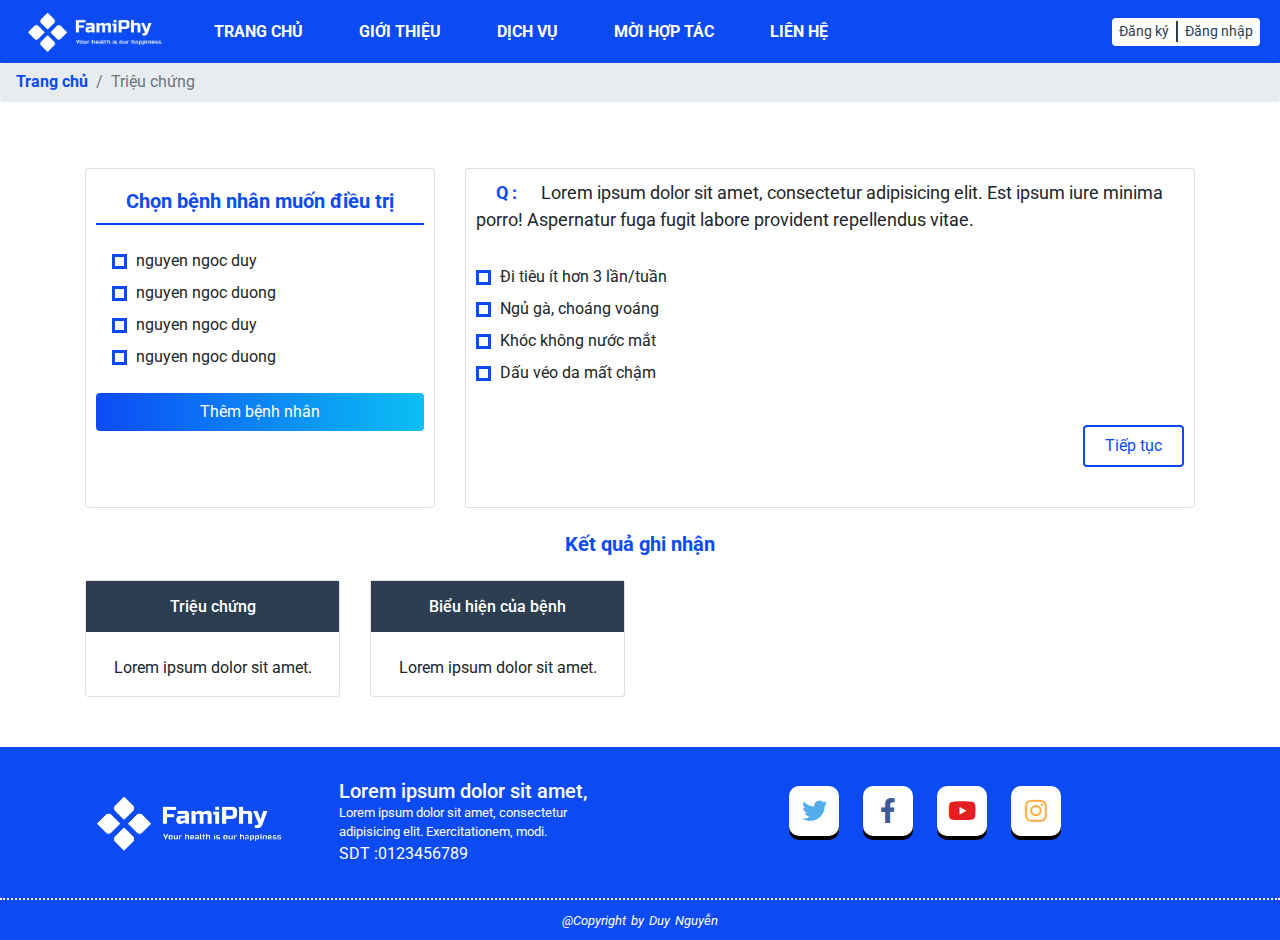
<file: symptom.html>
<!doctype html>
<html lang="en">
<head>
    <meta charset="UTF-8">
    <meta name="viewport"
          content="width=device-width, user-scalable=no, initial-scale=1.0, maximum-scale=1.0, minimum-scale=1.0">
    <meta http-equiv="X-UA-Compatible" content="ie=edge">
    <link rel="stylesheet" href="./vendors/css/bootstrap.min.css">
    <link rel="stylesheet" href="./vendors/css/all.min.css">
    <link rel="stylesheet" href="./assets/css/page/index.css">
    <link rel="stylesheet" href="./assets/css/page/symptom.css">
    <title>Document</title>
</head>
<body>
<header class="header">
    <div class="container-fluid">
        <div class="row justify-content-between">
            <div class="header__navs navbar navbar-expand-lg">
                <!--                brand-->
                <button class="navbar-toggler">
                    <span class="navbar-toggler-icon"></span>
                    <span class="navbar-toggler-icon"></span>
                    <span class="navbar-toggler-icon"></span>
                </button>
                <a class="navbar-brand" href="#"><img src="./assets/images/logo/logo-blue.jpg" alt=""></a>
                <!--                menu  desktop-->
                <div class="header__main-list">
                    <ul class="navbar-nav mr-auto flex-row">
                        <li class="nav-item">
                            <a class="nav-link" href="#">Trang chủ</a>
                            <ul class="navbar-nav mr-auto">
                                <li class="nav-item">
                                    <a class="nav-link" href="#">Trang chủ </a>
                                    <ul class="navbar-nav mr-auto">
                                        <li class="nav-item">
                                            <a class="nav-link" href="#">Trang chủ</a>
                                        </li>
                                        <li class="nav-item">
                                            <a class="nav-link" href="#">Giới thiệu</a>
                                        </li>
                                    </ul>
                                </li>
                                <li class="nav-item">
                                    <a class="nav-link" href="#">Giới thiệu</a>
                                </li>
                            </ul>
                        </li>
                        <li class="nav-item">
                            <a class="nav-link" href="#">Giới thiệu</a>
                        </li>
                        <li class="nav-item">
                            <a class="nav-link" href="#">Dịch vụ</a>
                        </li>
                        <li class="nav-item">
                            <a class="nav-link" href="#">Mời hợp tác</a>
                        </li>
                        <li class="nav-item">
                            <a class="nav-link" href="#">Liên hệ</a>
                        </li>

                    </ul>
                </div>
            </div>
            <!--            login-->
            <div class="header__login">
                <!--                log in & sign in-->
                <ul class="nav align-items-center">
                    <li class="nav-item header__sign">
                        <a class="nav-link" href="#">Đăng ký</a>
                    </li>
                    <li class="nav-item header__log">
                        <a class="nav-link" href="#">Đăng nhập</a>
                    </li>
                </ul>
                <!--                    login success-->
                <!--                <div class="position-relative">-->
                <!--                    <div class="nav-item header__user p-1 ">-->
                <!--                        <span class="header__user-img"><img src="https://picsum.photos/300" width="30" height="30"-->
                <!--                                                            alt=""></span>-->
                <!--                        <span class="nav-link">Duynguyen2709 <i class="fas fa-chevron-down"></i></span>-->
                <!--                    </div>-->
                <!--                    <div class="header__user-dropdown ">-->
                <!--                        <a class="dropdown-item" href="#"><i class="fas fa-info"></i> Thông tin chi tiết</a>-->
                <!--                        <a class="dropdown-item" href="#"><i class="fas fa-sign-out-alt"></i> Đăng xuất</a>-->
                <!--                    </div>-->
                <!--                </div>-->
            </div>
        </div>
    </div>
</header>
<!--menu sidebar-->
<aside class="header__side-list">
    <ul class="navbar-nav mr-auto">
        <li class="nav-item active">
            <a class="nav-link" href="#">Trang chủ</a>
            <ul class="navbar-nav mr-auto">
                <li class="nav-item">
                    <a class="nav-link" href="#">Trang chủ</a>
                    <ul class="navbar-nav mr-auto">
                        <li class="nav-item">
                            <a class="nav-link" href="#">Trang chủ</a>
                        </li>
                        <li class="nav-item">
                            <a class="nav-link" href="#">Giới thiệu</a>
                        </li>
                    </ul>
                </li>
                <li class="nav-item">
                    <a class="nav-link" href="#">Giới thiệu</a>
                </li>
            </ul>
        </li>
        <li class="nav-item">
            <a class="nav-link" href="#">Giới thiệu</a>
        </li>
        <li class="nav-item">
            <a class="nav-link" href="#">Dịch vụ</a>
        </li>
        <li class="nav-item">
            <a class="nav-link" href="#">Mời hợp tác</a>
        </li>
        <li class="nav-item">
            <a class="nav-link" href="#">Liên hệ</a>
        </li>

    </ul>
</aside>
<nav aria-label="breadcrumb">
    <ol class="breadcrumb">
        <li class="breadcrumb-item"><a href="#">Trang chủ</a></li>
        <li class="breadcrumb-item active" aria-current="page">Triệu chứng</li>
    </ol>
</nav>
<!--    main-->
<main>
    <div class="container symptom">
        <div class="row symptom__input">
            <div class="col-12 col-md-4 ">
                <div class="card">
                    <h5 class="text-center">Chọn bệnh nhân muốn điều trị</h5>
                    <div class="py-3">
                        <ul class="nav px-3">
                            <li><label>
                                <input type="radio" name="patient-name" >
                                <span>nguyen ngoc duy</span>
                            </label></li>
                            <li><label>
                                <input type="radio" name="patient-name" >
                                <span>nguyen ngoc duong</span>
                            </label></li>
                            <li><label>
                                <input type="radio" name="patient-name" >
                                <span>nguyen ngoc duy</span>
                            </label></li>
                            <li><label>
                                <input type="radio" name="patient-name" >
                                <span>nguyen ngoc duong</span>
                            </label></li>
                        </ul>
                    </div>
                    <button class="button"> Thêm bệnh nhân</button>
                </div>
            </div>
            <div class="col-12 col-md-8" >
                <div class="card symptom__form pb-4">
                    <p class="symptom__qs"><span class="color-main font-weight-bold mr-4">Q :</span>Lorem ipsum dolor sit amet, consectetur adipisicing elit. Est ipsum iure minima porro! Aspernatur fuga fugit labore provident repellendus vitae.</p>
                    <div class="py-3">
                        <ul class="nav">
                            <li><label>
                                <input type="radio" name="symptom-name" >
                                <span>Đi tiêu ít hơn 3 lần/tuần </span>
                            </label></li>
                            <li><label>
                                <input type="radio" name="symptom-name" >
                                <span>Ngủ gà, choáng voáng</span>
                            </label></li>
                            <li><label>
                                <input type="radio" name="symptom-name" >
                                <span>Khóc không nước mắt</span>
                            </label></li>
                            <li><label>
                                <input type="radio" name="symptom-name" >
                                <span>Dấu véo da mất chậm</span>
                            </label></li>
                        </ul>
                    </div>
                    <div class=" py-3 d-flex justify-content-end"><button class="button">Tiếp tục</button></div>
                </div>
            </div>
        </div>
        <div class="row symptom__info mt-4">
            <div class="col-12 pb-3">
                <h5 class="text-center">Kết quả ghi nhận</h5>
            </div>
           <div class="col-12">
              <div class="row">
                  <div class="col-4 col-lg-3">
                      <div class="card">
                          <h6 class="text-center py-3"> Triệu chứng</h6>
                          <div class="card-text text-center py-3"> Lorem ipsum dolor sit amet.</div>
                      </div>
                  </div>
                  <div class="col-4 col-lg-3">
                      <div class="card">
                          <h6 class="text-center py-3">Biểu hiện của bệnh</h6>
                          <div class="card-text text-center py-3"> Lorem ipsum dolor sit amet.</div>
                      </div>
                  </div>
              </div>
           </div>
        </div>
    </div>
</main>
<!--footer-->
<footer class="footer">
    <div class="container">
        <div class="row">
            <!--            info company-->
            <div class="col-12 col-lg-6 footer__content p-3">
                <div class="row">
                    <div class="col-5 d-flex align-items-center">
                        <div class="footer__brand ">
                            <img src="./assets/images/logo/logo-blue.jpg" alt="">
                        </div>
                    </div>
                    <div class="col-7">
                        <div class="footer__info  pl-3">
                            <div>
                                <h5 class="m-0 pt-3">Lorem ipsum dolor sit amet, </h5>
                                <p class="m-0 small">Lorem ipsum dolor sit amet, consectetur adipisicing elit.
                                    Exercitationem, modi.</p>
                                <p>SDT :0123456789</p>
                            </div>
                        </div>
                    </div>
                </div>
            </div>
            <!--            link to social-->
            <div class="footer__social col-12 col-lg-6 ">
                <ul>
                    <li><i class="fab fa-twitter"></i></li>
                    <li><i class="fab fa-facebook-f"></i></li>
                    <li><i class="fab fa-youtube"></i></li>
                    <li><i class="fab fa-instagram"></i></li>
                </ul>
            </div>
        </div>
    </div>
    <!--    copyright of page-->
    <div class="footer__copyright text-center p-2 ">
        <i>@Copyright by <span>Duy Nguyễn </span></i>
    </div>
</footer>
<!--script config front end-->
<script src="./vendors/js/jquery-3.4.1.js"></script>
<script src="./vendors/js/bootstrap.bundle.min.js"></script>
<script src="./vendors/js/bootstrap.min.js"></script>
<script src="./assets/js/index.js"></script>
</body>
</html>
</file>
<file: assets/css/page/index.css>
@import url('../basic/basic.css');
@import url('../layout/header.css');
@import url('../layout/footer.css');
main .grid{
    display: grid;
    grid-gap: 10px;
    grid-template-columns: repeat(3,1fr);
    grid-template-rows: auto ;
}
main{
    padding: 50px;

}
main .grid .box{
    -webkit-border-radius: 5px;
    -moz-border-radius: 5px;
    border-radius: 5px;
    position: relative;
    z-index: 1;
    background: currentColor;
    cursor: pointer;
    transition: .4s ease;
    box-shadow: 1px 1px 3px #ccc;
}
.box:nth-child(1){
   color: #2ecc71;
}.box:nth-child(2){
    color: #3498db;
}.box:nth-child(3){
    color: #e74c3c;
}.box:nth-child(4){
    color: #f1c40f;
}.box:nth-child(5){
    color: #8e44ad;
}.box:nth-child(6){
    color: #95a5a6;
}
@media (max-width: 768px) {
    main .grid{
        grid-template-columns: auto;
    }
}
@media (min-width: 768px)  and (max-width: 1200px){
    main .grid{
        grid-template-columns: repeat(2,1fr);
    }
}

main .grid .box:hover{
    z-index: 2;
    transform: scale(1.07);
}
.box .box__img{
    display: flex;
    padding: 30px;
    justify-content: center;
    align-items: center;
    height: 200px;
}
.box .box__img img{
    width: auto;
    max-height: 130px;
}
.box .box__info{
    color: var(--color-text);
    font-weight: 700;
    text-transform: uppercase;
}
.box .box__overlay{
    position: absolute;
    top: 0;
    left: 0;
    width: 100%;
    height: 100%;
    background: var(--color-text);
    display: flex;
    justify-content: center;
    align-items: center;
    padding: 20px;
    text-align: center;
    border-radius:5px;
    transition: .3s linear;
    font-size: 18px;
    clip-path: circle(15px at calc(100% - 20px) 20px);
}
.box .box__overlay span{
    text-align: center;
    position: absolute;
    width: 20px;
    height: 20px;
    top: 10px;
    right: 10px;
    background: #fff;
    -webkit-border-radius: 50%;
    -moz-border-radius: 50%;
    border-radius: 50%;
    color: inherit;
}
.box .box__overlay span i{
    line-height: 20px;
    font-size: 16px;
    vertical-align: super;
}
.box .box__overlay:hover{
    clip-path: circle(150% at calc(100% - 20px) 20px);
}
</file>
<file: assets/css/page/intro.css>
@import url('../basic/basic.css');
@import url('../layout/header.css');
@import url('../layout/footer.css');
@import url('../page/account.css');
.text-layout{
    padding: 20px;
}
.text-layout h1,
.text-layout h2,
.text-layout h3,
.text-layout h4,
.text-layout h5,
.text-layout h6{
    font-weight: 700;
    margin: 20px 0;
    color:var(--color-main);
}
.text-layout li{
    list-style: none;
    position: relative;
}
.text-layout li:before{
    width:10px;
    content: '';
}
/*contact*/
.contact .account__layout {
    background: #fff;
    padding: 20px 0;
}
.text-img {
    text-align: center;

}
.text-layout img{
    max-width: 100%;
    object-fit: cover;
}
</file>
<file: assets/css/page/medicine.css>
.navigation__menu li{
    flex: 50%;
}
</file>
<file: assets/css/page/account.css>
@import url('../basic/basic.css');
@import url('../layout/header.css');
@import url('../layout/footer.css');
input,label,textarea{
    display: block;
    width: 100%;
    -webkit-border-radius: 5px;
    -moz-border-radius: 5px;
    border-radius: 5px;
    padding: 5px 10px;
}
input{
    border: 1px solid #ccc;
}

.account{
    margin: 20px auto;
    padding: 40px 20px 40px 20px;
    background: -webkit-linear-gradient(left, #3931af, #00c6ff);
}
.account__layout{
    position: relative;
    background: #f8f9fa;
    padding: 100px;

}

@media (min-width: 768px) {
    .account__layout{
        border-top-left-radius: 15% 50%;
        border-bottom-left-radius: 15% 50%;
    }
}
.account__form label{
    margin:10px 0 0 0;
}
.account__form textarea{
    width: 100%;
}
.account__form input:focus{
    outline: none;
}
.account__form button{
    margin-left: auto;
    padding: 10px 50px;
    margin-top: 20px;
    -webkit-border-radius: 40px;
    -moz-border-radius: 40px;
    border-radius: 40px;
    float: right;
    background: var(--color-btn);
}
.account__layout h3{
    font-weight: 700;
}
.account__switch{
    position: absolute;
    right: 30px;
    top: 40px;
}
.account__switch ul{
    padding: 2px;
    -webkit-border-radius: 20px;
    -moz-border-radius: 20px;
    border-radius: 20px;
    color: var(--color-text);
    background: var(--color-btn);
}
.account__switch li{
    -webkit-border-radius: 20px;
    -moz-border-radius: 20px;
    border-radius: 20px;
    padding: 5px 30px;
    cursor: pointer;
}
.account__switch li.active {
    background: #fff;
    color: var(--color-main);
}
.account__move{
    margin-top: 30px;
    color: var(--color-text);
    align-items: center;
}
.account__move a.btn{
    -webkit-border-radius: 20px;
    -moz-border-radius: 20px;
    border-radius: 20px;
    padding: 5px 45px;
    background: #fff;
    cursor: pointer;
    border: none;
    color: var(--color-main);
}
.account__move a.btn:hover{
    color: var(--color-main);
}
</file>
<file: assets/css/page/symptom.css>
.symptom h5{
    color: var(--color-main);
    font-weight: 700;
}
.symptom__input .card{
    padding: 7px;

}
.symptom__input input{
    -webkit-appearance: none;
    position: relative;
    user-select: none;

}
.symptom__input input:before{
    cursor: pointer;
    content: '';
    transform-origin: top right;
    position: absolute;
    width: 15px;
    height: 15px;
    border: 3px solid var(--color-main);
    top: -12px;
    left: 0;
    transition: .3s;
    user-select: none;

}
.symptom__input input:focus{
    outline: none;

}
.symptom__input span{
    margin-left: 20px;
    user-select: none;
}
.symptom__input input:checked:before{
    border-left: transparent;
    border-top: transparent;
    width: 10px;
    left: 5px;
    transform: rotate(35deg);
}
.symptom__input .card h5{
    padding: 10px;
    border-bottom: 2px solid var(--color-main);
}
.symptom__input .card {
    padding: 10px;
    height: 100%;

}
.symptom ul.nav{
    flex-direction: column;
}
.symptom__qs{
    font-size: 18px;
}
.symptom__form button{
    transition: .3s;
    background: #fff;
    border: 2px solid var(--color-main);
    color:var(--color-main);
}
.symptom__form button:hover{
    background: var(--color-main);
    color: #fff;
}
.symptom__info h6{
    background: var(--color-gray);
    color: #fff;
}
</file>
